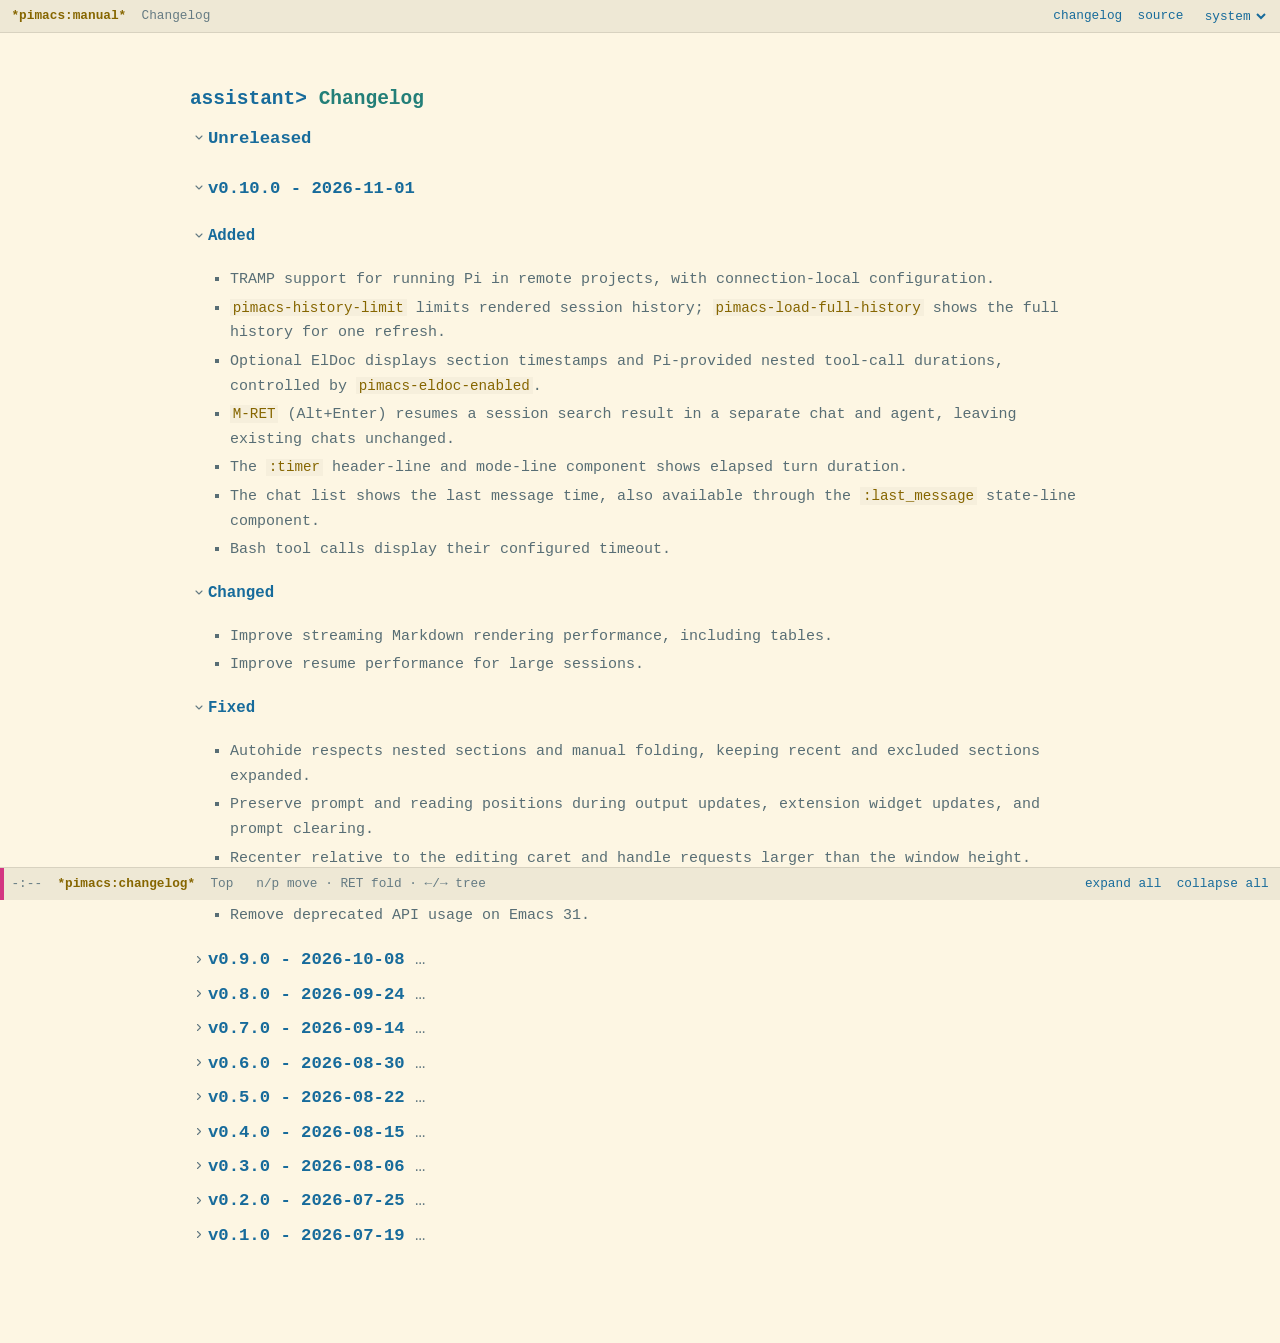
<file: changelog.html>
<!DOCTYPE html>
<html lang="en">
<head>
  <meta charset="utf-8">
  <meta name="viewport" content="width=device-width, initial-scale=1.0">
  <title>Pimacs Changelog</title>
  <link rel="alternate" type="text/markdown" href="changelog.md">
  <link rel="stylesheet" href="global.css">
  <link rel="stylesheet" href="buffer.css">
  <script src="buffer.js" defer></script>
</head>
<body>
<main class="top-level-extent" id="Top" data-buffer="changelog">
<section id="changelog" class="level1">
<h1>Changelog</h1>
<section id="unreleased" class="level2">
<h2>Unreleased</h2>
</section>
<section id="v0100---2026-11-01" class="level2">
<h2>v0.10.0 - 2026-11-01</h2>
<section id="added" class="level3">
<h3>Added</h3>
<ul>
<li>TRAMP support for running Pi in remote projects, with
connection-local configuration.</li>
<li><code>pimacs-history-limit</code> limits rendered session history;
<code>pimacs-load-full-history</code> shows the full history for one
refresh.</li>
<li>Optional ElDoc displays section timestamps and Pi-provided nested
tool-call durations, controlled by
<code>pimacs-eldoc-enabled</code>.</li>
<li><code>M-RET</code> (Alt+Enter) resumes a session search result in a
separate chat and agent, leaving existing chats unchanged.</li>
<li>The <code>:timer</code> header-line and mode-line component shows
elapsed turn duration.</li>
<li>The chat list shows the last message time, also available through
the <code>:last_message</code> state-line component.</li>
<li>Bash tool calls display their configured timeout.</li>
</ul>
</section>
<section id="changed" class="level3">
<h3>Changed</h3>
<ul>
<li>Improve streaming Markdown rendering performance, including
tables.</li>
<li>Improve resume performance for large sessions.</li>
</ul>
</section>
<section id="fixed" class="level3">
<h3>Fixed</h3>
<ul>
<li>Autohide respects nested sections and manual folding, keeping recent
and excluded sections expanded.</li>
<li>Preserve prompt and reading positions during output updates,
extension widget updates, and prompt clearing.</li>
<li>Recenter relative to the editing caret and handle requests larger
than the window height.</li>
<li>Markdown language aliases prefer configured Tree-sitter modes.</li>
<li>Remove deprecated API usage on Emacs 31.</li>
</ul>
</section>
</section>
<section id="v090---2026-10-08" class="level2">
<h2>v0.9.0 - 2026-10-08</h2>
<section id="added-1" class="level3">
<h3>Added</h3>
<ul>
<li><code>C-M-a</code> and <code>C-M-e</code> move to the start and end
of the prompt text without changing line or buffer navigation.</li>
<li><code>C-M-h</code> selects the complete prompt, and
<code>C-c C-u</code> kills prompt text from its beginning to point.</li>
<li><code>pimacs-resume-new-buffer</code> resumes a persisted session in
a separate chat and agent without replacing existing chats.</li>
<li><code>pimacs-copy-section</code> (<code>w</code>) copies the content
of the section at point to the kill ring, including tool calls and
results.</li>
<li>Support Pi's <code>codemode</code> tool with JavaScript rendering,
script copying, and nested tool calls.</li>
<li><code>pimacs-section-initial-hide-filter</code> controls initial
folding, with tool-specific selectors shared by
<code>pimacs-section-autohide-filter</code>. Codemode's own output
starts collapsed.</li>
</ul>
</section>
<section id="changed-1" class="level3">
<h3>Changed</h3>
<ul>
<li>Session resume candidates now show parent/child relationships as a
tree.</li>
<li>Chat-switch completion includes project-root paths, so chats can be
filtered by their project directory.</li>
<li>Improve queue styling and show pending message counts in the mode
line.</li>
</ul>
</section>
<section id="fixed-1" class="level3">
<h3>Fixed</h3>
<ul>
<li>Reload agents with the same freshly loaded project environment and
directory-local settings used by new chats.</li>
<li>Use the short session ID for unnamed chat buffers and update buffer
names when sessions change.</li>
<li>Keep point near the same text when streamed content is
re-rendered.</li>
<li>Keep the view from scrolling while reading history during
streaming.</li>
<li>Handle JSON <code>null</code> values consistently in agent responses
and session data.</li>
<li>Prevent prefix arguments from leaking into nested chat
commands.</li>
</ul>
</section>
</section>
<section id="v080---2026-09-24" class="level2">
<h2>v0.8.0 - 2026-09-24</h2>
<section id="added-2" class="level3">
<h3>Added</h3>
<ul>
<li><code>M-x pimacs-resume</code> can resume persisted sessions without
an active chat, either from the current project or across all
projects.</li>
</ul>
</section>
<section id="changed-2" class="level3">
<h3>Changed</h3>
<ul>
<li>Active conversation buffers are now called chats; persisted Pi
conversations are called sessions.</li>
<li><code>pimacs-session-directory</code> is the shared root for
persisted session files and replaces
<code>pimacs-search-default-directory</code>.</li>
</ul>
</section>
<section id="breaking-changes" class="level3">
<h3>Breaking Changes</h3>
<ul>
<li>Active-chat commands use the <code>pimacs-*chat</code> names,
including <code>pimacs-switch-chat</code> and
<code>pimacs-quit-chat</code>.</li>
</ul>
</section>
</section>
<section id="v070---2026-09-14" class="level2">
<h2>v0.7.0 - 2026-09-14</h2>
<section id="added-3" class="level3">
<h3>Added</h3>
<ul>
<li><code>pimacs-search-sessions</code> searches historical Pi sessions
with configurable search type, case sensitivity, project scope, context,
and content filters, and can resume sessions from results.</li>
<li><code>pimacs-doctor</code> checks the <code>rg</code> and
<code>jq</code> dependencies required for session search.</li>
</ul>
</section>
<section id="changed-3" class="level3">
<h3>Changed</h3>
<ul>
<li>Tool calls now appear as soon as execution starts, before their
arguments are available.</li>
<li>Directory-local variables are respected when starting chats and
reloading Pimacs; revert-buffer shortcuts now reload Pimacs.</li>
<li>Project, session, executable, and file paths are abbreviated where
possible.</li>
</ul>
</section>
</section>
<section id="v060---2026-08-30" class="level2">
<h2>v0.6.0 - 2026-08-30</h2>
<section id="added-4" class="level3">
<h3>Added</h3>
<ul>
<li><code>/clear-queue</code> and <code>/edit-queue</code> commands for
managing queued steering and follow-up messages.</li>
<li><code>pimacs-quote-region</code> and the <code>&gt;</code> chat key
binding for quoting selected text in the prompt.</li>
</ul>
</section>
<section id="changed-4" class="level3">
<h3>Changed</h3>
<ul>
<li>Aborting an operation now restores queued messages to the
prompt.</li>
<li>File links display project-relative paths when possible and push an
xref marker before visiting files.</li>
<li>File completion is scoped to the Pimacs project root.</li>
<li>Grep rendering now tolerates errors in individual result lines.</li>
<li>Diff headers are no longer shown in rendered edit results.</li>
<li>The minimum supported Pi agent version is now 0.84.4.</li>
</ul>
</section>
</section>
<section id="v050---2026-08-22" class="level2">
<h2>v0.5.0 - 2026-08-22</h2>
<section id="breaking-changes-1" class="level3">
<h3>Breaking Changes</h3>
<ul>
<li><p>Remove the previously suggested renderer customization:</p>
<pre class="elisp"><code>(setq pimacs-markdown-renderer #&#39;pimacs--render-markdown
      pimacs-thinking-renderer #&#39;pimacs--render-thinking-markdown)</code></pre>
<p>Markdown rendering is now enabled by default, and
<code>pimacs--render-thinking-markdown</code> has been removed.</p></li>
</ul>
</section>
<section id="added-5" class="level3">
<h3>Added</h3>
<ul>
<li><code>pimacs-section-autohide-filter</code> controls which top-level
sections are eligible for automatic hiding.</li>
</ul>
</section>
<section id="changed-5" class="level3">
<h3>Changed</h3>
<ul>
<li>Tree-sitter Markdown rendering is now the default for assistant and
thinking content; the <code>markdown-mode</code> dependency is no longer
required.</li>
<li>Markdown rendering falls back to plain text with a warning when the
required Tree-sitter grammars are unavailable.</li>
<li>Bash command output now renders ANSI color sequences consistently
with widget and status output.</li>
<li><code>pimacs-describe-section</code> now presents section details in
a Help buffer with navigable links.</li>
<li>Session history is rendered in smaller chunks for improved
responsiveness.</li>
<li>Pi agent stderr is sent to the <code>*pimacs-stderr*</code> buffer,
and agent processes no longer prompt on exit.</li>
</ul>
</section>
<section id="fixed-2" class="level3">
<h3>Fixed</h3>
<ul>
<li>Orphaned tool calls no longer prevent subsequent session history
from being rendered.</li>
<li>Block-level Markdown content now starts on a new line when
needed.</li>
</ul>
</section>
</section>
<section id="v040---2026-08-15" class="level2">
<h2>v0.4.0 - 2026-08-15</h2>
<section id="added-6" class="level3">
<h3>Added</h3>
<ul>
<li>Customizable faces for chat sections, including separate faces for
thinking levels and user messages.</li>
<li>Syntax highlighting for arguments in custom tool calls.</li>
</ul>
</section>
<section id="changed-6" class="level3">
<h3>Changed</h3>
<ul>
<li>Session history is rendered incrementally in chunks to keep large
sessions responsive.</li>
<li>Grep results are fontified in place for better performance and more
accurate navigation.</li>
<li>Tree-sitter Markdown rendering uses <code>ts-mode</code> when it is
available.</li>
</ul>
</section>
<section id="fixed-3" class="level3">
<h3>Fixed</h3>
<ul>
<li>Incremental search now temporarily reveals collapsed text.</li>
<li>Markdown code fences without a trailing newline are rendered
correctly.</li>
<li>Partial or incomplete diffs no longer prevent edit results from
rendering.</li>
<li>Grep result fontification now remains within the result region.</li>
</ul>
</section>
</section>
<section id="v030---2026-08-06" class="level2">
<h2>v0.3.0 - 2026-08-06</h2>
<section id="added-7" class="level3">
<h3>Added</h3>
<ul>
<li>An opt-in Tree-sitter-based Markdown renderer with incremental
streaming, rich Markdown syntax support, formatted tables, and link
widgets.</li>
<li><code>pimacs-doctor</code> reports the status of Pi, Tree-sitter,
and the Markdown grammars, with actions to install missing
dependencies.</li>
<li>Commands and keybindings to show section visibility at selected
levels, apply visibility levels globally, and cycle global
visibility.</li>
<li>Batching and merging of streamed message updates to reduce redundant
renders.</li>
</ul>
</section>
<section id="changed-7" class="level3">
<h3>Changed</h3>
<ul>
<li>Thinking-level selection now uses Pi's
<code>get_available_thinking_levels</code> command.</li>
<li>Message handling no longer depends on the removed
<code>partial</code> and <code>message</code> event fields, enabling
compatibility with upcoming Pi versions.</li>
<li>The minimum supported Emacs version is now 29.1.</li>
</ul>
</section>
<section id="fixed-4" class="level3">
<h3>Fixed</h3>
<ul>
<li>Grep result highlighting now handles regular-expression patterns
correctly.</li>
</ul>
</section>
</section>
<section id="v020---2026-07-25" class="level2">
<h2>v0.2.0 - 2026-07-25</h2>
<section id="added-8" class="level3">
<h3>Added</h3>
<ul>
<li>Bash command output is streamed while the command is running.</li>
<li>Extension status text can be placed in header and mode lines with
<code>(:status STATUS-KEY ...)</code>, including per-placement face
customization. Status keys can be hidden from the prompt status widget
with <code>pimacs-status-widget-hidden-keys</code>.</li>
<li><code>pimacs-list-sessions</code> displays active chats in a
sortable tabulated list. Its columns and initial sort order are
configurable with <code>pimacs-list-sessions-table</code> and
<code>pimacs-list-sessions-sort-key</code>.</li>
<li>The <code>:project_root</code> state-line component displays the
project root directory.</li>
<li><code>pimacs-switch-session</code> switches between active
chats.</li>
<li>Send commands select an active chat by enclosing project root,
prompting when ambiguous.</li>
<li>Start chats from any directory using the <code>C-u</code> prefix for
<code>pimacs-chat</code>, which opens a transient for selecting a
session name and root directory.</li>
</ul>
</section>
</section>
<section id="v010---2026-07-19" class="level2">
<h2>v0.1.0 - 2026-07-19</h2>
<section id="added-9" class="level3">
<h3>Added</h3>
<ul>
<li>Configurable header and mode-line status formats via
<code>pimacs-header-line-format</code> and
<code>pimacs-mode-line-format</code>.</li>
</ul>
</section>
</section>
</section>
</main>
</body>
</html>
</file>
<file: global.css>
*,
::before,
::after {
    box-sizing: border-box;
}

html {
    background: var(--buffer-bg);
    color: var(--buffer-fg);
    font: 100% / 1.65 var(--buffer-font-family);
    -webkit-text-size-adjust: 100%;
    text-size-adjust: 100%;
    text-rendering: optimizeLegibility;
    overflow-wrap: break-word;
    tab-size: 4;
}

body {
    max-width: 60rem;
    margin: 0 auto;
    padding: 20px;
}

body > main {
    padding-block: 1rem;
}

h1, h2, h3, h4, h5, h6,
p, dl, ol, ul, pre, table {
    margin-top: 0;
    margin-bottom: 1rem;
}

li {
    margin-bottom: 0.25rem;
}

ul li {
    list-style-type: square;
}

:is(dl, ol, ul) :is(dl, ol, ul) {
    margin: 0.25rem 0 0;
}

blockquote {
    margin: 1rem 0;
    padding: 1rem;
    border-inline-start: 0.25rem solid var(--buffer-border);
}

img {
    max-width: 100%;
    height: auto;
}

a {
    color: var(--buffer-blue);
    text-decoration: underline;
    text-underline-offset: 0.15em;
}

a:hover {
    color: var(--buffer-cyan);
}

button,
select {
    margin: 0;
    font: inherit;
}

button {
    cursor: pointer;
}

code, kbd, pre, samp {
    font-family: var(--buffer-font-family);
    line-height: normal;
}

code, kbd, samp {
    display: inline-block;
    font-size: 0.95em;
}

:not(pre) > code,
:not(pre) > samp {
    padding: 0.05em 0.2em;
    background: color-mix(in srgb, var(--buffer-line) 50%, var(--buffer-bg));
    color: var(--buffer-gold);
}

kbd {
    padding: 0.375rem;
    background: var(--buffer-line);
    color: var(--buffer-cyan);
    font-weight: bolder;
    font-style: normal;
}

pre {
    overflow: auto;
    border: 1px solid var(--buffer-border);
    background: var(--buffer-line);
    color: var(--buffer-fg);
    font-size: 0.875em;
}

pre > code,
pre > samp {
    display: block;
    padding: 1rem;
    background: transparent;
    color: inherit;
    font: inherit;
    line-height: 1.65;
}

table {
    width: 100%;
    border-collapse: collapse;
    border-spacing: 0;
}

th,
td {
    padding: 0.5rem 1rem;
    border-bottom: 1px solid var(--buffer-border);
    text-align: start;
}

th {
    font-weight: 600;
}

.nav-panel {
    display: none;
}

div.example {
    margin: 0;
}

div.example pre {
    padding: 1em;
}

.chapter-level-extent > .mini-toc,
.section-level-extent > .mini-toc {
    display: none;
}

.category-def {
    display: none;
}

.hljs {
    background: var(--buffer-line);
    color: var(--buffer-fg);
}

dl.table {
    display: grid;
    grid-template-columns: fit-content(40%) minmax(0, 1fr);
    gap: 0.5rem 1rem;
    align-items: baseline;
}

dl.table dt,
dl.table dd,
dl.table dd > p {
    margin: 0;
}
</file>
<file: buffer.css>
:root {
    color-scheme: light;
    --buffer-font-family: "Iosevka", "SFMono-Regular", Consolas, "Liberation Mono", monospace;
    --buffer-bg: #fdf6e3;
    --buffer-fg: #586e75;
    --buffer-muted: #657b83;
    --buffer-line: #eee8d5;
    --buffer-border: #d8d2c0;
    --buffer-blue: #176b9b;
    --buffer-cyan: #237f78;
    --buffer-gold: #866600;
}

@media (prefers-color-scheme: dark) {
    :root:not([data-theme="light"]) {
        color-scheme: dark;
        --buffer-bg: #002b36;
        --buffer-fg: #93a1a1;
        --buffer-muted: #839496;
        --buffer-line: #073642;
        --buffer-border: #164653;
        --buffer-blue: #54a7df;
        --buffer-cyan: #41b9af;
        --buffer-gold: #d3a51d;
    }
}

:root[data-theme="dark"] {
    color-scheme: dark;
    --buffer-bg: #002b36;
    --buffer-fg: #93a1a1;
    --buffer-muted: #839496;
    --buffer-line: #073642;
    --buffer-border: #164653;
    --buffer-blue: #54a7df;
    --buffer-cyan: #41b9af;
    --buffer-gold: #d3a51d;
}

html.buffer-ui {
    font-size: 15px;
    scroll-padding-top: 4rem;
    scroll-padding-bottom: 3rem;
}

.buffer-ui body {
    max-width: none;
    min-height: 100vh;
    margin: 0;
    padding: 4.5rem 2rem 5rem;
}

.buffer-ui .top-level-extent {
    max-width: 100ch;
    margin: 0 auto;
}

.buffer-ui h1,
.buffer-ui h2,
.buffer-ui h3,
.buffer-ui h4,
.buffer-ui h5 {
    color: var(--buffer-blue);
    font: inherit;
    font-weight: 600;
    line-height: 1.65;
}

.buffer-ui h2 {
    font-size: 1.15rem;
}

.buffer-ui h3 {
    font-size: 1.05rem;
}

.buffer-ui h4 {
    font-size: 1rem;
}

.buffer-ui h5 {
    font-size: 0.95rem;
}

.buffer-ui h1.top {
    color: var(--buffer-cyan);
    margin-bottom: 0.5rem;
    font-size: 1.3rem;
}

.buffer-ui h1.top::before {
    content: "assistant> ";
    color: var(--buffer-blue);
}

.buffer-ui .top-level-extent > p {
    margin-bottom: 1.5rem;
}

.buffer-ui .mini-toc,
.buffer-ui hr {
    display: none;
}

.buffer-section > summary {
    display: grid;
    grid-template-columns: 1ch minmax(0, 1fr);
    align-items: center;
    gap: 0.5ch;
    padding: 0.2rem 0.5ch;
    color: var(--buffer-blue);
    cursor: pointer;
    list-style: none;
}

.buffer-section[open] > summary {
    margin-bottom: 1rem;
}

.buffer-section > summary::-webkit-details-marker {
    display: none;
}

.buffer-section > summary::before {
    content: "";
    --buffer-chevron: url("data:image/svg+xml,%3Csvg xmlns='http://www.w3.org/2000/svg' viewBox='0 0 16 16'%3E%3Cpath d='M6 4l4 4-4 4' fill='none' stroke='black' stroke-width='1.5' stroke-linecap='round' stroke-linejoin='round'/%3E%3C/svg%3E");
    width: 0.8em;
    height: 0.8em;
    place-self: center;
    margin: 0;
    background: var(--buffer-muted);
    -webkit-mask: var(--buffer-chevron) center / contain no-repeat;
    mask: var(--buffer-chevron) center / contain no-repeat;
    transform: translateY(-0.1em);
}

.buffer-section[open] > summary::before {
    transform: translateY(-0.1em) rotate(90deg);
}

.buffer-section > summary:hover,
.buffer-section > summary:focus-visible {
    background: var(--buffer-line);
}

.buffer-section > summary:focus-visible,
.buffer-ui a:focus-visible,
.buffer-ui button:focus-visible,
.buffer-ui select:focus-visible {
    outline: 1px solid var(--buffer-cyan);
    outline-offset: 2px;
}

.buffer-section > summary > :is(h2, h3, h4, h5) {
    margin: 0;
}

.buffer-section:not([open]) > summary > :is(h2, h3, h4, h5)::after {
    content: " …";
    color: var(--buffer-muted);
    font-weight: normal;
}

.buffer-section-body {
    margin: 0.35rem 0 0.75rem;
}

.buffer-section-body > p:last-child {
    margin-bottom: 0;
}

.buffer-header a,
.buffer-mode-line a {
    text-decoration: none;
}

.buffer-ui a:hover {
    text-decoration: underline;
}

.buffer-ui a.copiable-link {
    color: var(--buffer-muted);
    font-weight: normal;
}

.buffer-ui summary:hover a.copiable-link,
.buffer-ui a.copiable-link:focus-visible {
    visibility: visible;
}

.buffer-ui .hljs-keyword,
.buffer-ui .hljs-built_in {
    color: var(--buffer-blue);
}

.buffer-ui .hljs-string,
.buffer-ui .hljs-title {
    color: var(--buffer-cyan);
}

.buffer-ui .hljs-comment {
    color: var(--buffer-muted);
}

.buffer-ui .def-name {
    color: var(--buffer-cyan);
    font-size: 1em;
    overflow-wrap: anywhere;
}

.buffer-ui .def-block {
    padding: 0.75rem 0;
    border-bottom: 1px solid var(--buffer-border);
}

.buffer-ui .def-block dd {
    margin: 0.5rem 0 0 2ch;
}

.buffer-ui table {
    display: block;
    max-width: 100%;
    overflow-x: auto;
    font-size: 0.9rem;
}

.buffer-header,
.buffer-mode-line {
    position: fixed;
    inset-inline: 0;
    z-index: 10;
    display: flex;
    align-items: center;
    gap: 2ch;
    padding: 0.4rem 1.5ch;
    background: var(--buffer-line);
    color: var(--buffer-muted);
    font-size: 0.85rem;
    line-height: 1.6;
}

.buffer-header {
    top: 0;
    border-bottom: 1px solid var(--buffer-border);
}

.buffer-mode-line {
    bottom: 0;
    border-top: 1px solid var(--buffer-border);
    box-shadow: inset 4px 0 #d33682;
}

.buffer-ui .buffer-name {
    flex-shrink: 0;
    color: var(--buffer-gold);
    font-weight: bold;
}

.buffer-readonly {
    flex-shrink: 0;
    white-space: nowrap;
}

.buffer-path {
    flex: 1;
    min-width: 0;
    overflow: hidden;
    text-overflow: ellipsis;
    white-space: nowrap;
}

.buffer-header nav {
    display: flex;
    gap: 2ch;
    white-space: nowrap;
}

.buffer-ui .buffer-header select {
    min-width: 8ch;
    padding: 0 0.25ch;
    border: 0;
    border-radius: 0;
    background: var(--buffer-line);
    color: var(--buffer-blue);
    cursor: pointer;
}

.buffer-mode-line button {
    padding: 0;
    border: 0;
    border-radius: 0;
    background: transparent;
    color: var(--buffer-blue);
    white-space: nowrap;
}

.buffer-mode-line button:hover {
    color: var(--buffer-cyan);
    text-decoration: underline;
}

.buffer-position {
    min-width: 4ch;
    flex-shrink: 0;
    white-space: nowrap;
}

.buffer-fold-controls {
    display: flex;
    gap: 2ch;
    margin-left: auto;
}

@media (max-width: 800px) {
    .buffer-key-hint,
    .buffer-header .buffer-source {
        display: none;
    }

    .buffer-ui body {
        padding: 4rem 1ch;
    }

    .buffer-header,
    .buffer-mode-line {
        gap: 1.5ch;
        font-size: 0.75rem;
    }

    .buffer-mode-line {
        display: grid;
        grid-template-columns: minmax(0, 1fr) auto auto;
        gap: 1ch;
        padding-bottom: calc(0.4rem + env(safe-area-inset-bottom, 0px));
    }

    .buffer-mode-line .buffer-readonly,
    .buffer-mode-line .buffer-control-all {
        display: none;
    }

    .buffer-mode-line .buffer-name {
        min-width: 0;
        overflow: hidden;
        text-overflow: ellipsis;
        white-space: nowrap;
    }

    .buffer-fold-controls {
        gap: 1ch;
    }
}

@media print {
    .buffer-header,
    .buffer-mode-line {
        display: none;
    }

    .buffer-ui body {
        padding: 0;
    }
}
</file>
